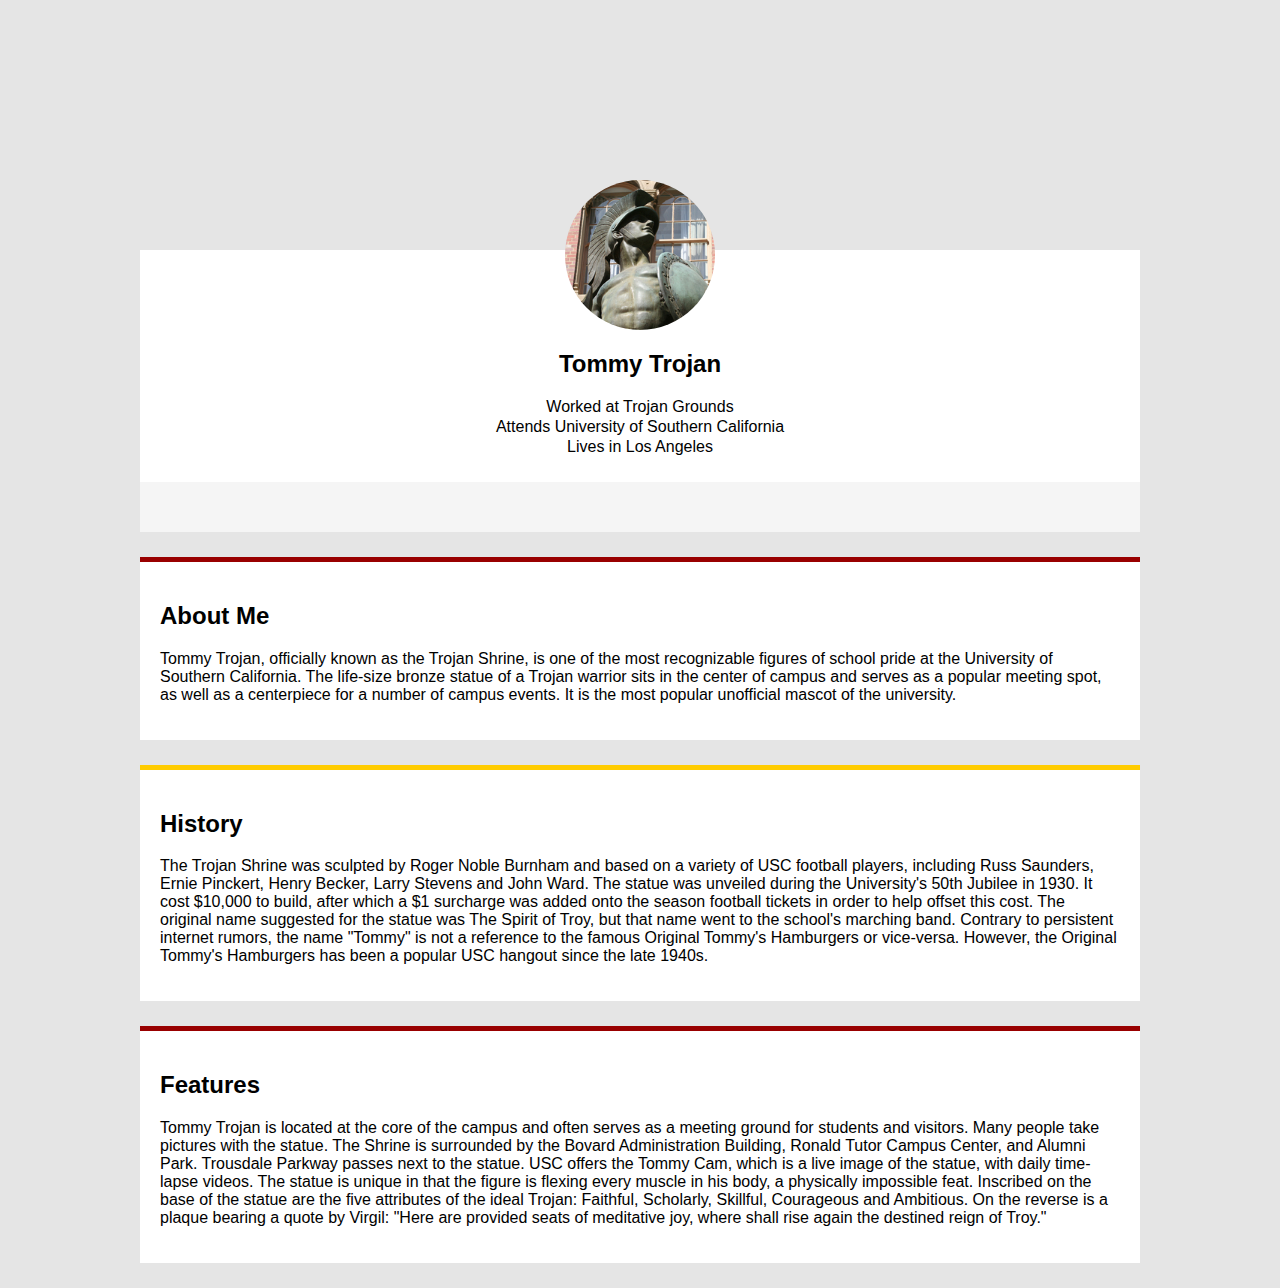
<file: html:css/about-me.html>
<!DOCTYPE html>
<html>
<head>
	<title>About Me</title>
	<link rel="stylesheet" type="text/css" href="about-me.css"> 
</head>
<body>
	<div id="center">
		<div id ="top">
			<img src="tommy.png" alt="Tommy" />
		</div>

		<div id="details">
			<h2 id="name">Tommy Trojan</h2>
			<p>Worked at Trojan Grounds</p>
			<p>Attends University of Southern California</p>
			<p>Lives in Los Angeles</p>
		</div>

		<div id="bar"></div>

		<div class="section cardinal">
			<h2 class="section-title">About Me</h2>
			<p>Tommy Trojan, officially known as the Trojan Shrine, is one of the most recognizable figures of school pride at the University of Southern California. The life-size bronze statue of a Trojan warrior sits in the center of campus and serves as a popular meeting spot, as well as a centerpiece for a number of campus events. It is the most popular unofficial mascot of the university.</p>
		</div>
		<div class="section gold">
			<h2 class="section-title">History</h2>
			<p>The Trojan Shrine was sculpted by Roger Noble Burnham and based on a variety of USC football players, including Russ Saunders, Ernie Pinckert, Henry Becker, Larry Stevens and John Ward. The statue was unveiled during the University's 50th Jubilee in 1930. It cost $10,000 to build, after which a $1 surcharge was added onto the season football tickets in order to help offset this cost.

			The original name suggested for the statue was The Spirit of Troy, but that name went to the school's marching band.

			Contrary to persistent internet rumors, the name "Tommy" is not a reference to the famous Original Tommy's Hamburgers or vice-versa. However, the Original Tommy's Hamburgers has been a popular USC hangout since the late 1940s.</p>
		</div>
		<div class="section cardinal">
			<h2 class="section-title">Features</h2>
			<p>Tommy Trojan is located at the core of the campus and often serves as a meeting ground for students and visitors. Many people take pictures with the statue. The Shrine is surrounded by the Bovard Administration Building, Ronald Tutor Campus Center, and Alumni Park. Trousdale Parkway passes next to the statue. USC offers the Tommy Cam, which is a live image of the statue, with daily time-lapse videos. The statue is unique in that the figure is flexing every muscle in his body, a physically impossible feat. Inscribed on the base of the statue are the five attributes of the ideal Trojan: Faithful, Scholarly, Skillful, Courageous and Ambitious. On the reverse is a plaque bearing a quote by Virgil: "Here are provided seats of meditative joy, where shall rise again the destined reign of Troy."</p>
		</div>
	</div>
</body>
</html>
</file>
<file: html:css/about-me.css>
body {
	margin-top: 0;
	font-family: helvetica;
	text-align: center;
	background-color: #e5e5e5;
}

#name {

}

#top {
	background-image: url(http://cityminded.org/wp-content/uploads/2014/01/Los-Angeles1.jpg);
	background-size: cover;
	background-repeat: no-repeat;
	height: 250px;
}

#top img {
	margin-top: 180px;
    border-radius: 1000px;
    width: 150px;
}

#details {
	padding-top: 80px;
	padding-bottom: 40px;
	background-color: #ffffff;
}

#details p {
	margin: 2px;
}

#center {
	width: 85%;
	max-width: 1000px;
	margin: 0 auto;
}

#bar {
	margin-top: -16px;
	background-color: #f5f5f5;
	height: 50px;
}

.section {
	padding-top: 10px;
	margin: 25px 0;
	padding: 20px;
	text-align: left;
	background-color: #ffffff;
}

.cardinal {
	border-top: 5px solid #990000;
}

.gold {
	border-top: 5px solid #FFCC00;
}

.clear {
	clear: both;
}
</file>
